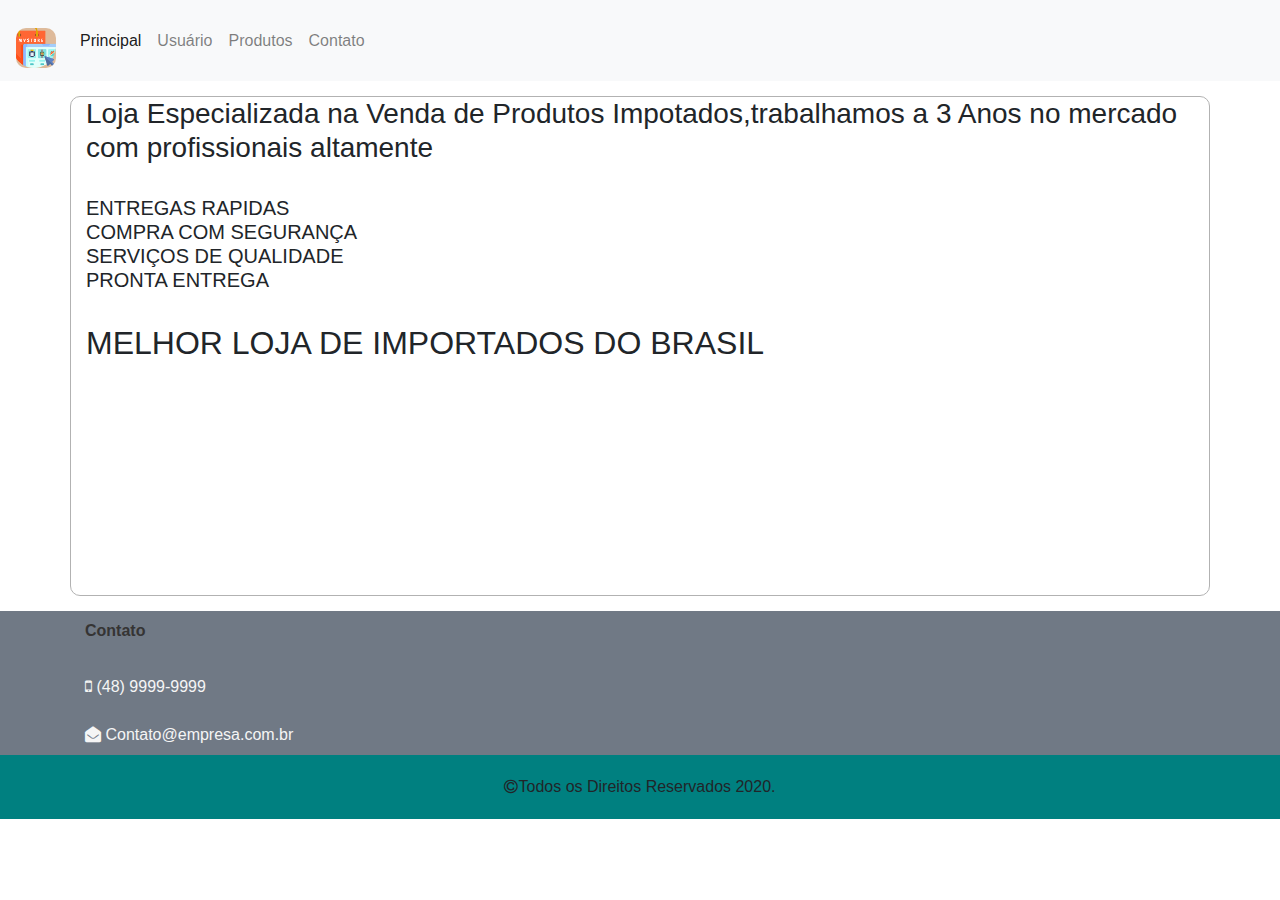
<file: index.html>
<!DOCTYPE html>
<html lang="pt-br">

<head>
  <meta charset="UTF-8">
  <meta name="viewport" content="width=device-width, initial-scale=1.0">
  <title>Mv $tore</title>
  <!--css-->


  <link rel="stylesheet" href="bootstrap-4.5.2/bootstrap.min.css">
  <link rel="stylesheet" href="font-awesome-4.7.0/css/font-awesome.min.css">
  <link rel="stylesheet" href="css/estilo.css">

</head>

<body>
  <!--MENU-->
  <nav class="navbar navbar-expand-lg navbar-light bg-light">
    <a class="navbar-brand" href="index.html">
      <img src="img/LOGO MV$TORE150px.png" class="img-menu" alt="Menu">
    </a>
    <button class="navbar-toggler" type="button" data-toggle="collapse" data-target="#navbarNav"
      aria-controls="navbarNav" aria-expanded="false" aria-label="Toggle navigation">
      <span class="navbar-toggler-icon"></span>
    </button>
    <div class="collapse navbar-collapse" id="navbarNav">
      <ul class="navbar-nav">
        <li class="nav-item active">
          <a class="nav-link" href="index.html">Principal</a>
        </li>
        <li class="nav-item">
          <a class="nav-link" href="usuario.html">Usuário</a>
        </li>
        <li class="nav-item">
          <a class="nav-link" href="produtos.html">Produtos</a>
        </li>
        <li class="nav-item">
          <a class="nav-link" href="contato.html">Contato</a>
        </li>
      </ul>
    </div>
  </nav>

  <div class="container container-principal">
    <h3>
      Loja Especializada na Venda de Produtos Impotados,trabalhamos a 3 Anos no mercado com profissionais altamente
    </h3>
      
    
      <h5> <br> ENTREGAS RAPIDAS
        <br> COMPRA COM SEGURANÇA
        <br> SERVIÇOS DE QUALIDADE
        <br> PRONTA ENTREGA
      </h5>
      </br>
      <h2>MELHOR LOJA DE IMPORTADOS DO BRASIL</h2>
      </p>
    

  </div>

  <div class="container-contato">
    <div class="container">
      <label class="contato-titulo">Contato</label>


      <label class="contato-dado"></label> <i class="fa fa-mobile" aria-hidden="true"></i>
      (48) 9999-9999
      </label>

      <label class="contato-dado">
      </label><i class="fa fa-envelope-open" aria-hidden="true"></i>
      Contato@empresa.com.br
      </label>


    </div>
  </div>
  <footer>
    <i class="fa fa-copyright" aria-hidden="true"></i>Todos os Direitos Reservados 2020.
  </footer>


  <!--JS-->
  <script src="js/jquery-3.5.1.min.js"></script>
  <script src="js/bootstrap.min.js"></script>



</body>

</html>
</file>
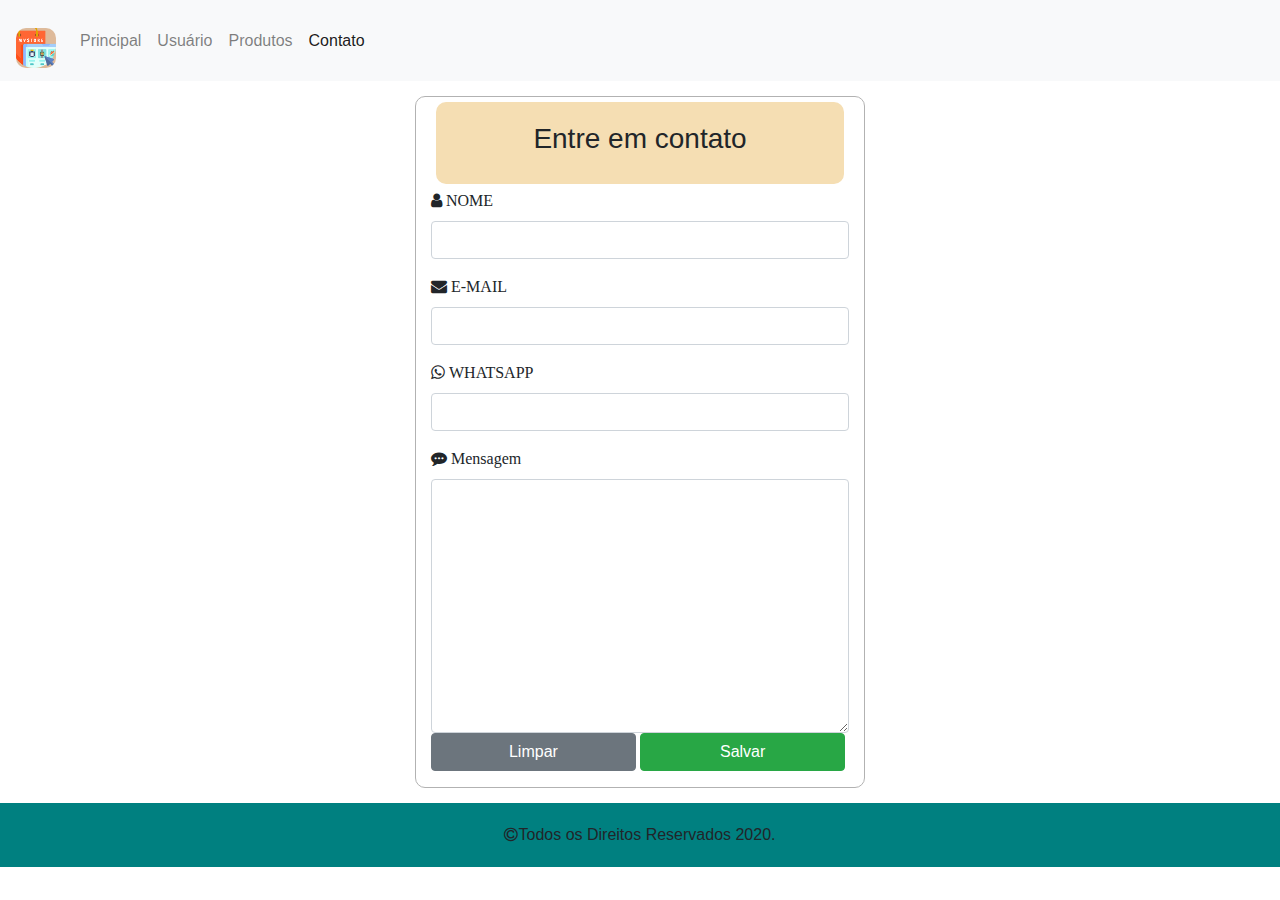
<file: contato.html>
<!DOCTYPE html>
<html lang="pt-br">

<head>
  <meta charset="UTF-8">
  <meta name="viewport" content="width=device-width, initial-scale=1.0">
  <title>Meu App</title>
  <!--css-->


  <link rel="stylesheet" href="bootstrap-4.5.2/bootstrap.min.css">
  <link rel="stylesheet" href="font-awesome-4.7.0/css/font-awesome.min.css">
  <link rel="stylesheet" href="css/estilo.css">

</head>

<body>
  <!--MENU-->
  <nav class="navbar navbar-expand-lg navbar-light bg-light">
    <a class="navbar-brand" href="index.html">
      <img src="img/LOGO MV$TORE150px.png" class="img-menu" alt="Menu">
    </a>
    <button class="navbar-toggler" type="button" data-toggle="collapse" data-target="#navbarNav"
      aria-controls="navbarNav" aria-expanded="false" aria-label="Toggle navigation">
      <span class="navbar-toggler-icon"></span>
    </button>
    <div class="collapse navbar-collapse" id="navbarNav">
      <ul class="navbar-nav">
        <li class="nav-item">
          <a class="nav-link" href="index.html">Principal</a>
        </li>
        <li class="nav-item">
          <a class="nav-link" href="usuario.html">Usuário</a>
        </li>
        <li class="nav-item">
          <a class="nav-link" href="produtos.html">Produtos</a>
        </li>
        <li class="nav-item active">
          <a class="nav-link" href="contato.html">Contato</a>
        </li>
      </ul>
    </div>
  </nav>

  <div class="container container-conteudo-contato">
    <form>
      <div class="form-group div-titulo">
        <h3>Entre em contato</h3>
      </div>

      <div class="form-group">
        <label><i class="fa fa-user" aria-hidden="true"> NOME</i></label>
        <input class="form-control" type="text" id="nome" required>
      </div>



      <div class="form-group">
        <label><i class="fa fa-envelope" aria-hidden="true"> E-MAIL</i></label>
        <input class="form-control" type="email" id="email" required>
      </div>

      <div class="form-group">
        <label><i class="fa fa-whatsapp" aria-hidden="true"> WHATSAPP</i></label>
        <input class="form-control" type="text" id="telefone" required>
      </div>

      <div class="form-group">
        <label><i class="fa fa-commenting" aria-hidden="true"> Mensagem</i></label>
        <textarea id="Mensagem" class="form-control" rows="10"></textarea>


        <div class="form-group">
          <button class="btn btn-secondary btn-controle" type="reset">Limpar</button>
          <button class="btn btn-success btn-controle" type="button">Salvar</button>
          </div>



        </div>


      </div>
    </form>
  </div>





  <footer>
    <i class="fa fa-copyright" aria-hidden="true"></i>Todos os Direitos Reservados 2020.
  </footer>


  <!--JS-->
  <script src="js/jquery-3.5.1.min.js"></script>
  <script src="js/bootstrap.min.js"></script>



</body>

</html>
</file>
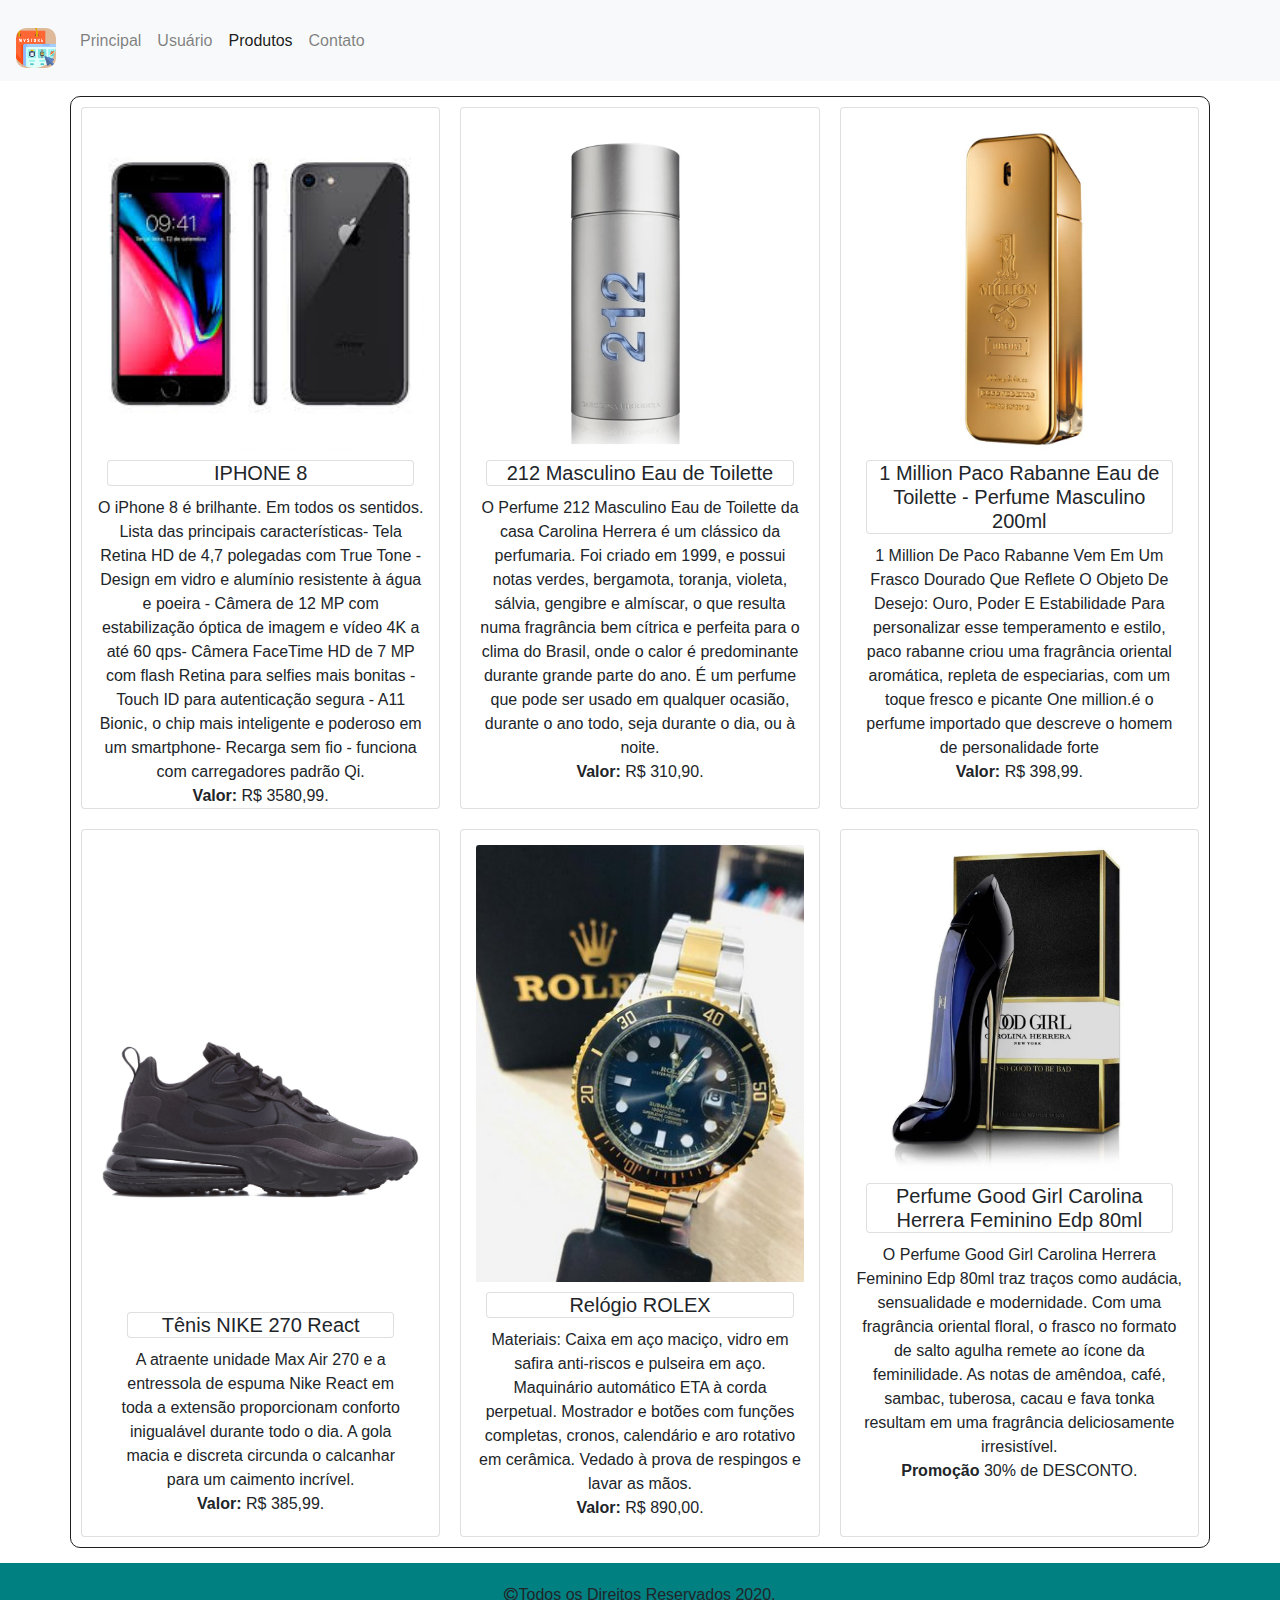
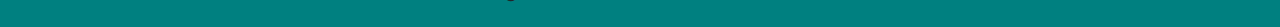
<file: produtos.html>
<!DOCTYPE html>
<html lang="pt-br">

<head>
    <meta charset="UTF-8">
    <meta name="viewport" content="width=device-width, initial-scale=1.0">
    <title>Meu App</title>
    <!--css-->


    <link rel="stylesheet" href="bootstrap-4.5.2/bootstrap.min.css">
    <link rel="stylesheet" href="font-awesome-4.7.0/css/font-awesome.min.css">
    <link rel="stylesheet" href="css/estilo.css">

</head>

<body>
    <!--MENU-->
    <nav class="navbar navbar-expand-lg navbar-light bg-light">
        <a class="navbar-brand" href="index.html">
            <img src="img/LOGO MV$TORE150px.png" class="img-menu" alt="Menu">
        </a>
        <button class="navbar-toggler" type="button" data-toggle="collapse" data-target="#navbarNav"
            aria-controls="navbarNav" aria-expanded="false" aria-label="Toggle navigation">
            <span class="navbar-toggler-icon"></span>
        </button>
        <div class="collapse navbar-collapse" id="navbarNav">
            <ul class="navbar-nav">
                <li class="nav-item">
                    <a class="nav-link" href="index.html">Principal</a>
                </li>
                <li class="nav-item">
                    <a class="nav-link" href="usuario.html">Usuário</a>
                </li>
                <li class="nav-item active">
                    <a class="nav-link" href="produtos.html">Produtos</a>
                </li>
                <li class="nav-item">
                    <a class="nav-link" href="contato.html">Contato</a>
                  </li>
            </ul>
        </div>
    </nav>

    

    <!--CONTEUDO-->


    <div class="container container-produtos">
        <div class="row">
            <div class="col-sm card">
                <img src="img/download.jpg" alt="Iphone8" class="card-img-top">
                <h5 class="card title">IPHONE 8</h5>
                <p class="card-text">
                    O iPhone 8 é brilhante. Em todos os sentidos. Lista das principais características- Tela Retina HD de 4,7 polegadas com True Tone - Design em vidro e alumínio resistente à água e poeira - Câmera de 12 MP com estabilização óptica de imagem e vídeo 4K a até 60 qps- Câmera FaceTime HD de 7 MP com flash Retina para selfies mais bonitas - Touch ID para autenticação segura - A11 Bionic, o chip mais inteligente e poderoso em um smartphone- Recarga sem fio - funciona com carregadores padrão Qi.
                    <br><b>Valor:</b> R$ 3580,99.
                </p>
            </div>

            <div class="col-sm card">
                <img src="img/985473_212-masculino-eau-de-toilette_m1_637020041211499595.jpg" alt="perfume" class="card-img-top">
                <h5 class="card title">212 Masculino Eau de Toilette</h5>
                <p class="card-text">
                    O Perfume 212 Masculino Eau de Toilette da casa Carolina Herrera é um clássico da perfumaria. Foi criado em 1999, e possui notas verdes, bergamota, toranja, violeta, sálvia, gengibre e almíscar, o que resulta numa fragrância bem cítrica e perfeita para o clima do Brasil, onde o calor é predominante durante grande parte do ano. É um perfume que pode ser usado em qualquer ocasião, durante o ano todo, seja durante o dia, ou à noite.
                    <br><b>Valor:</b> R$ 310,90.
                </p>
            </div>

            <div class="col-sm card">
                <img src="img/paco-rabanne-perfume-masculino-1-million-intense-eau-de-toilette-50ml-17226-2992084871754264779.jpg" alt="Roupas" class="card-img-top">
                <h5 class="card title">1 Million Paco Rabanne Eau de Toilette - Perfume Masculino 200ml</h5>
                <p class="card-text">
                    1 Million De Paco Rabanne Vem Em Um Frasco Dourado Que Reflete O Objeto De Desejo: Ouro, Poder E Estabilidade
                    Para personalizar esse temperamento e estilo, paco rabanne criou uma fragrância oriental aromática, repleta de especiarias, com um toque fresco e picante
                    One million.é o perfume importado que descreve o homem de personalidade forte
                    <br><b>Valor:</b> R$ 398,99.
                </p>
            </div>

        </div>
        <div class="row">
            <div class="col-sm card">
                <img src="img/048a0690_1.jpg" alt="Refrigerante" class="card-img-top">
                <div class="card-body">
                    <h5 class="card title">Tênis NIKE 270 React</h5>
                    <p class="card-text">
                        A atraente unidade Max Air 270 e a entressola de espuma Nike React em toda a extensão proporcionam conforto inigualável durante todo o dia. A gola macia e discreta circunda o calcanhar para um caimento incrível.
                        <br><b>Valor:</b> R$ 385,99.
                    </p>
                </div>
            </div>
            <div class="col-sm card">
                <img src="img/0d3e445217.jpg" alt="Relogio" class="card-img-top">
                <h5 class="card title">Relógio ROLEX</h5>
                <p class="card-text">
                    Materiais: Caixa em aço maciço, vidro em safira anti-riscos e pulseira em aço.
                    Maquinário automático ETA à corda perpetual.
                    Mostrador e botões com funções completas, cronos, calendário e aro rotativo em cerâmica.
                    Vedado à prova de respingos e lavar as mãos.
                    <br><b>Valor:</b> R$ 890,00.
                </p>
            </div>
            <div class="col-sm card">
                <img src="img/good_girl_edp_80ml_feminino_351_1_20190220233313.webp" alt="Sapatos" class="card-img-top">
                <h5 class="card title">Perfume Good Girl Carolina Herrera Feminino Edp 80ml</h5>
                <p class="card-text">
                    O Perfume Good Girl Carolina Herrera Feminino Edp 80ml traz traços como audácia, sensualidade e modernidade. Com uma fragrância oriental floral, o frasco no formato de salto agulha remete ao ícone da feminilidade. As notas de amêndoa, café, sambac, tuberosa, cacau e fava tonka resultam em uma fragrância deliciosamente irresistível.
                    <br><b>Promoção</b> 30% de DESCONTO.
                </p>
            </div>

        
        </div>
    </div>

    <footer>
        <i class="fa fa-copyright" aria-hidden="true"></i>Todos os Direitos Reservados 2020.
    </footer>

    <!--JS-->
    <script src="js/jquery-3.5.1.min.js"></script>
    <script src="js/bootstrap.min.js"></script>



</body>

</html>
</file>
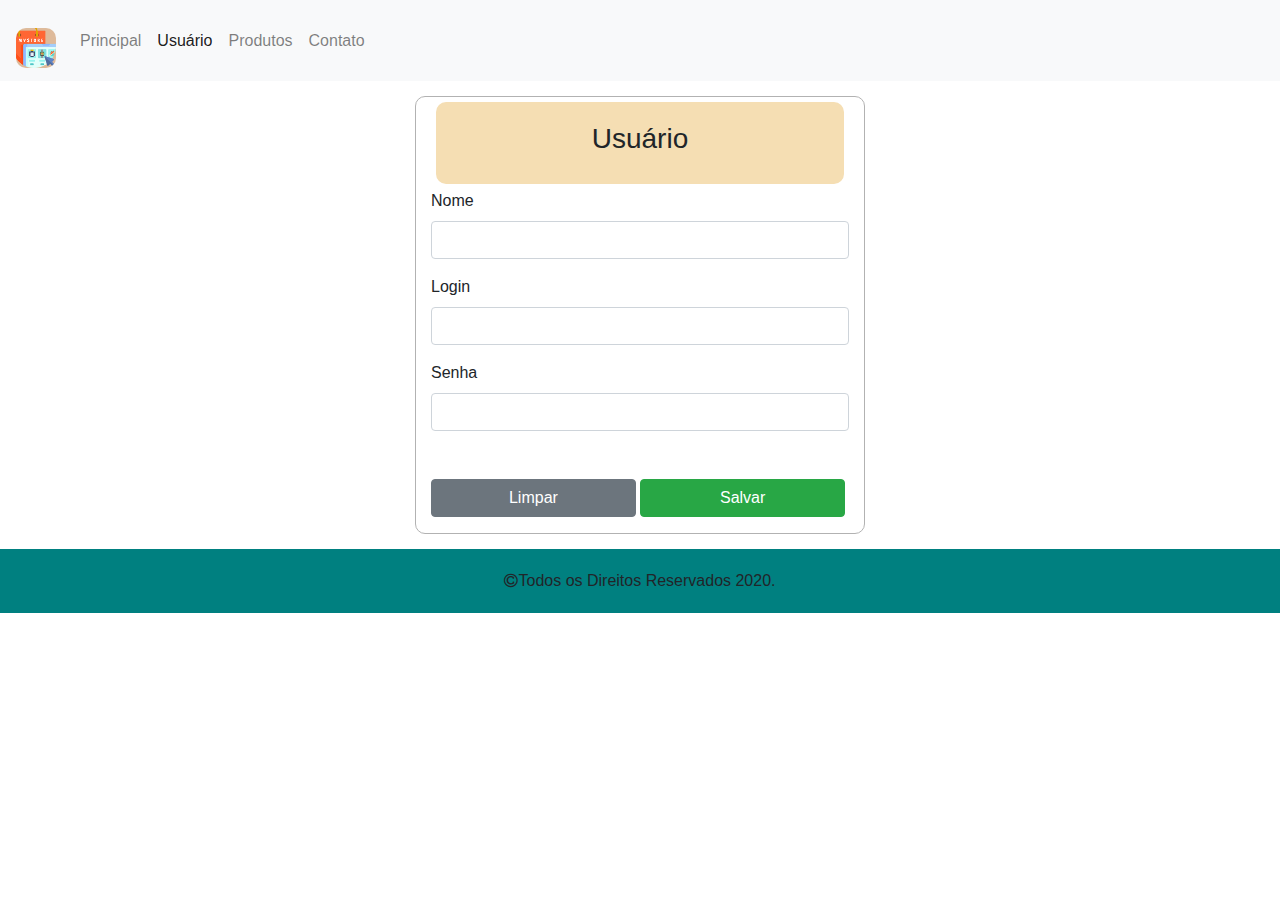
<file: usuario.html>
<!DOCTYPE html>
<html lang="pt-br">

<head>
  <meta charset="UTF-8">
  <meta name="viewport" content="width=device-width, initial-scale=1.0">
  <title>Meu App</title>
  <!--css-->


  <link rel="stylesheet" href="bootstrap-4.5.2/bootstrap.min.css">
  <link rel="stylesheet" href="font-awesome-4.7.0/css/font-awesome.min.css">
  <link rel="stylesheet" href="css/estilo.css">

</head>

<body>
  <!--MENU-->
  <nav class="navbar navbar-expand-lg navbar-light bg-light">
    <a class="navbar-brand" href="index.html">
      <img src="img/LOGO MV$TORE150px.png" class="img-menu" alt="Menu">
    </a>
    <button class="navbar-toggler" type="button" data-toggle="collapse" data-target="#navbarNav"
      aria-controls="navbarNav" aria-expanded="false" aria-label="Toggle navigation">
      <span class="navbar-toggler-icon"></span>
    </button>
    <div class="collapse navbar-collapse" id="navbarNav">
      <ul class="navbar-nav">
        <li class="nav-item">
          <a class="nav-link" href="index.html">Principal</a>
        </li>
        <li class="nav-item active">
          <a class="nav-link" href="usuario.html">Usuário</a>
        </li>
        <li class="nav-item">
          <a class="nav-link" href="produtos.html">Produtos</a>
        </li>
        <li class="nav-item">
          <a class="nav-link" href="contato.html">Contato</a>
        </li>
      </ul>
    </div>
  </nav>

  <div class="container container-usuario">
    <form>
      <div class="form-group div-titulo">
        <h3>Usuário</h3>
      </div>

    <div class="form-group">
      <label>Nome</label>
      <input class="form-control" type="text" id="nome">
    </div>



    <div class="form-group">
      <label>Login</label>
      <input class="form-control" type="text" id="login">
    </div>

      <div class="form-group">
        <label>Senha</label>
        <input class="form-control" type="password" id="senha">
<br> </br>
      
<div class="form-group">
<button class="btn btn-secondary btn-controle" type= "reset">Limpar</button>
<button class="btn btn-success btn-controle" type= "button">Salvar</button>
<buttonSalvar</button>



</div>

        
    </div>
  </form>
  </div>





  <footer>
    <i class="fa fa-copyright" aria-hidden="true"></i>Todos os Direitos Reservados 2020.
  </footer>


  <!--JS-->
  <script src="js/jquery-3.5.1.min.js"></script>
  <script src="js/bootstrap.min.js"></script>



</body>

</html>
</file>
<file: css/estilo.css>
.container-principal{
    margin-top: 15px;
    margin-bottom: 15px;
    height: 500px;
    border: 1px solid #acacacee;
    border-radius: 10px;
    

}
.container-usuario{
    margin-top: 15px;
    margin-bottom: 15px;
    border: 1px solid #acacacee;
    border-radius: 10px;
    max-width: 450px;
}

.container-contato{
    padding:8px;
    background-color: rgb(112, 121, 133);
    color:whitesmoke
}


.contato-titulo{

color: #353434;
font-weight: bold;
width: 100%;
}



.contato-dado{
width: 100%;
}

footer{
    background-color: #008080;
    text-align: center;
    padding: 20px;



}

.div-titulo{
background-color: wheat;
margin: 5px;
padding: 20px;
border-radius: 10px;
text-align: center;


}

.btn-controle{
    width: 49%;
    
}

.container-produtos{
    margin-top: 15px;
    margin-bottom: 15px;
    border: 1px solid #1e1f20;
    border-radius: 10px;
}

img{

    margin-top: 15px;

}

.card{
    margin: 10px;
    text-align: center;
}

.container-conteudo-contato{
    margin-top: 15px;
    margin-bottom: 15px;
    border: 1px solid #acacacee;
    border-radius: 10px;
    max-width: 450px;
}

.img-menu{
width: 40px;
border-radius: 10px;


}
</file>
